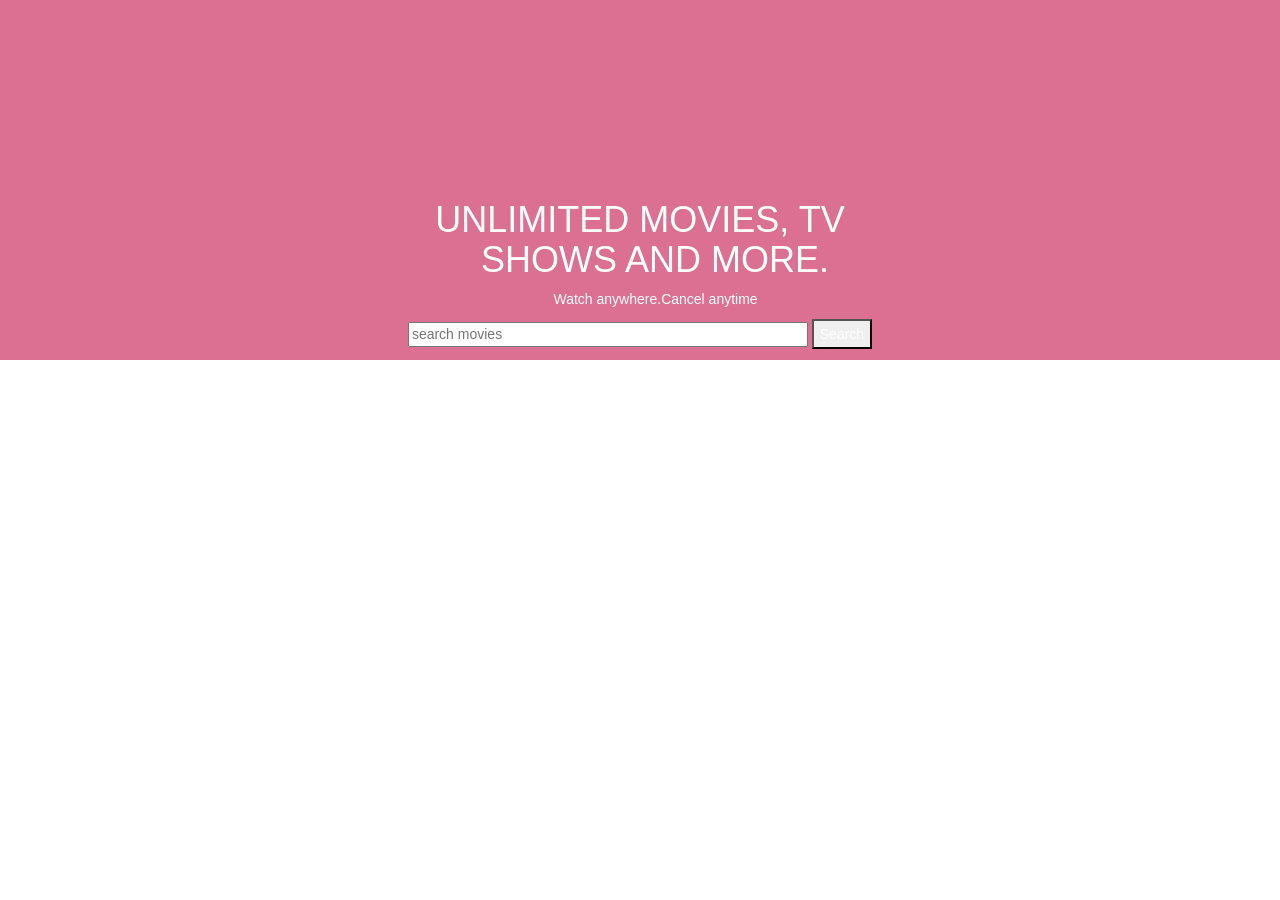
<file: ass/ass.html>
<!DOCTYPE html>
<html lang="en">

<head>
    <meta charset="UTF-8">
    <meta http-equiv="X-UA-Compatible" content="IE=edge">
    <meta name="viewport" content="width=device-width, initial-scale=1.0">
    <title>Document</title>
    <link rel="stylesheet" href="./ass.css">
    <link href="https://cdn.jsdelivr.net/npm/bootstrap@5.2.0-beta1/dist/css/bootstrap.min.css" rel="stylesheet" integrity="sha384-0evHe/X+R7YkIZDRvuzKMRqM+OrBnVFBL6DOitfPri4tjfHxaWutUpFmBp4vmVor" crossorigin="anonymous">

</head>

<body>
    <div id="scr">
        <h1>UNLIMITED MOVIES, TV <br>
            &nbsp;&nbsp;&nbsp;SHOWS AND MORE.</h1>
        <p>&nbsp;&nbsp;&nbsp;&nbsp;&nbsp;&nbsp;&nbsp;&nbsp;Watch anywhere.Cancel anytime</p>
        <input type="text" placeholder="search movies" id="search" style="width: 400px; height: 25px;" onchange="api()">
        <button id="search1" onclick="api()"  style=" height: 30px;">Search</button>
    </div>
    <div id="sec2">
        <div id="movie" class="moviepg"></div>
    </div>
    
    <script src="./ass.js"></script>
    <link rel="stylesheet" href="https://cdn.jsdelivr.net/npm/bootstrap@3.4.1/dist/css/bootstrap.min.css" integrity="sha384-HSMxcRTRxnN+Bdg0JdbxYKrThecOKuH5zCYotlSAcp1+c8xmyTe9GYg1l9a69psu" crossorigin="anonymous">

<!-- Optional theme -->
<link rel="stylesheet" href="https://cdn.jsdelivr.net/npm/bootstrap@3.4.1/dist/css/bootstrap-theme.min.css" integrity="sha384-6pzBo3FDv/PJ8r2KRkGHifhEocL+1X2rVCTTkUfGk7/0pbek5mMa1upzvWbrUbOZ" crossorigin="anonymous">

<!-- Latest compiled and minified JavaScript -->
<script src="https://cdn.jsdelivr.net/npm/bootstrap@3.4.1/dist/js/bootstrap.min.js" integrity="sha384-aJ21OjlMXNL5UyIl/XNwTMqvzeRMZH2w8c5cRVpzpU8Y5bApTppSuUkhZXN0VxHd" crossorigin="anonymous"></script>

</body>

</html>
</file>
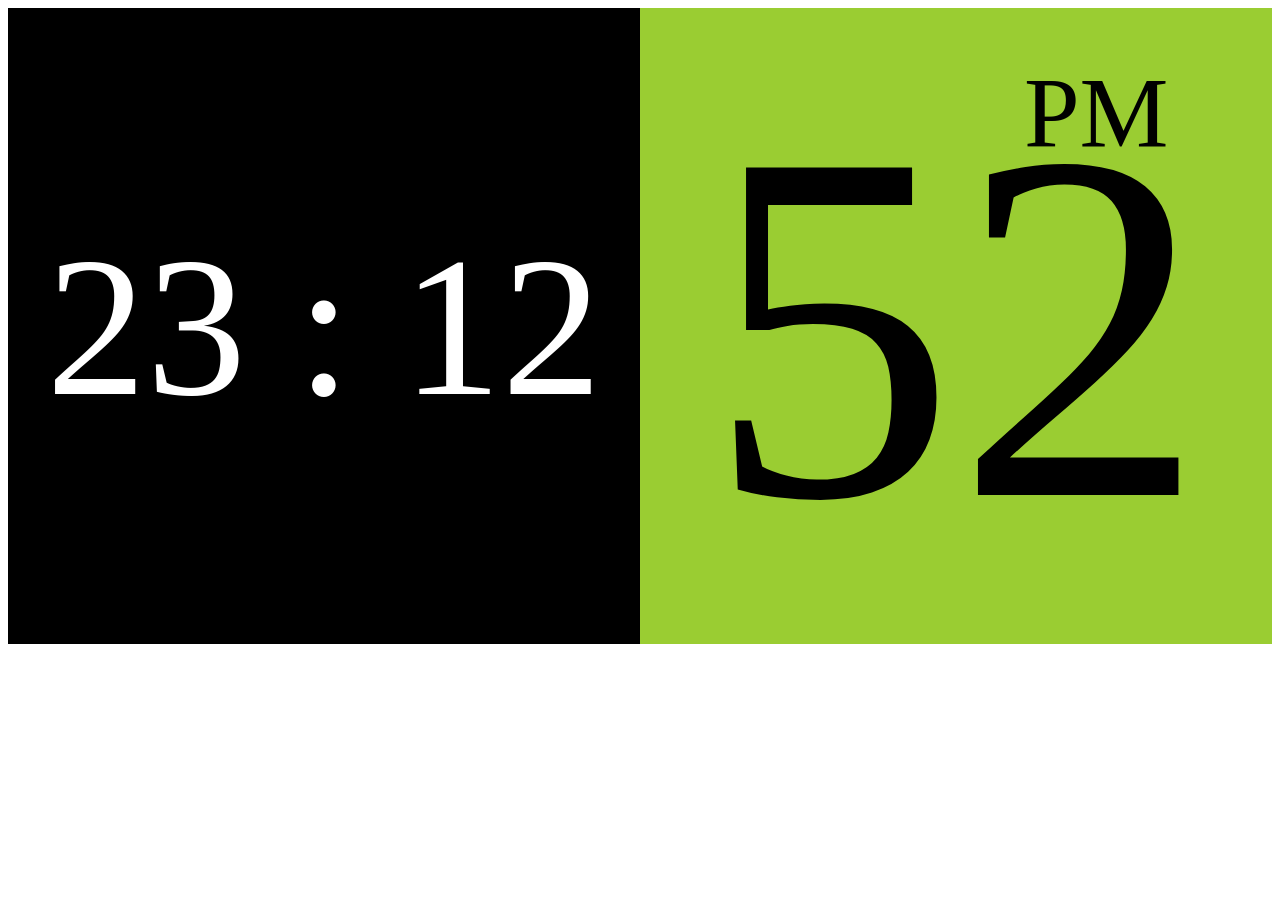
<file: clock/clock.html>
<!DOCTYPE html>
<html lang="en">
<head>
    <meta charset="UTF-8">
    <meta http-equiv="X-UA-Compatible" content="IE=edge">
    <meta name="viewport" content="width=device-width, initial-scale=1.0">
    <title>Document</title>
    <link rel="stylesheet" href="./clock.css">
</head>
<body>
    <div id="d">
        <div id="hrs"></div>
        <div id="sec"></div>
        <div id="ampm"></div>
        <script src="./clock.js"></script>

    </div>
</body>
</html>
</file>
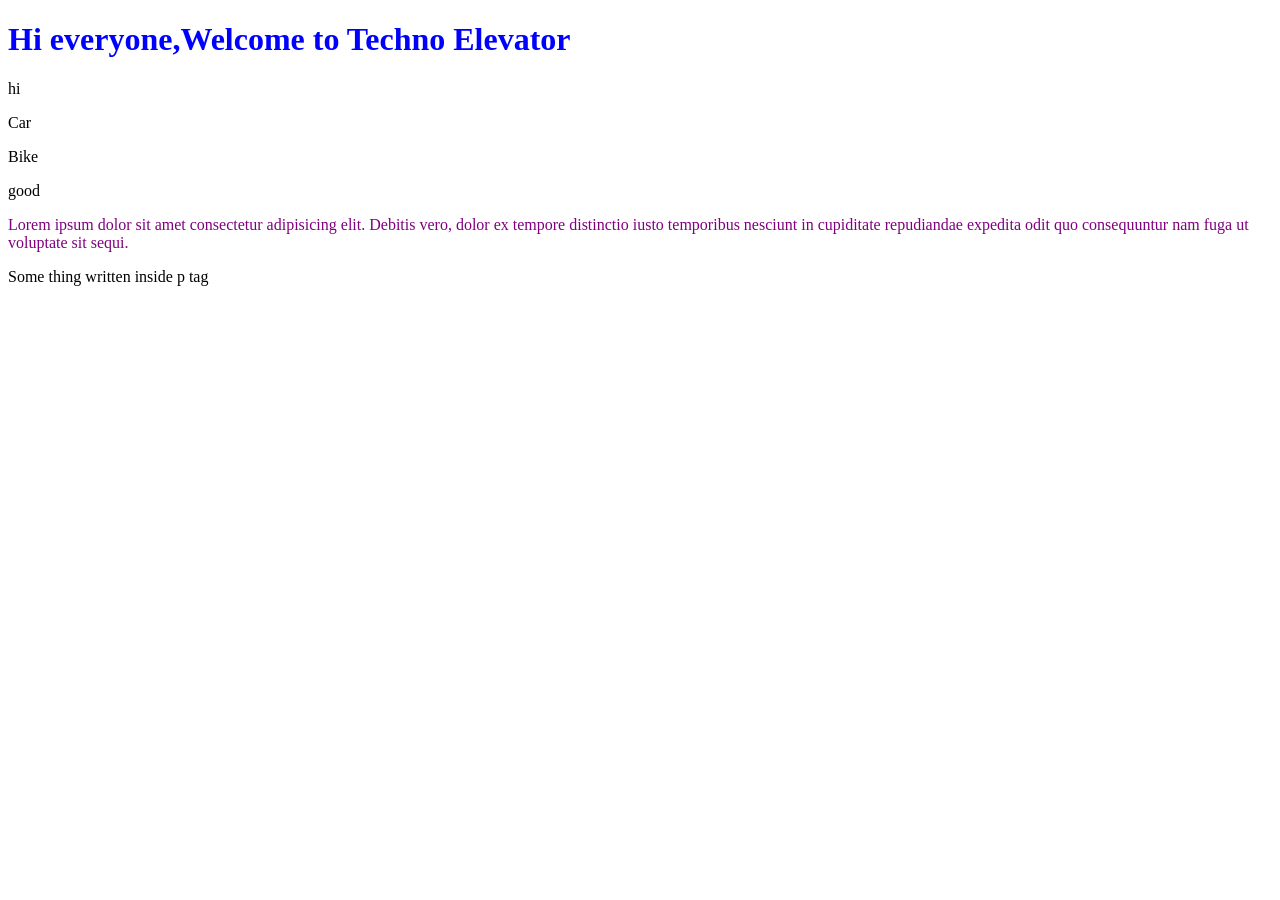
<file: dom/dom.html>
<!DOCTYPE html>
<html lang="en">

<head>
    <meta charset="UTF-8">
    <meta http-equiv="X-UA-Compatible" content="IE=edge">
    <meta name="viewport" content="width=device-width, initial-scale=1.0">
    <title>Document</title>
    <link rel="stylesheet" href="./dom.css">
</head>

<body>
    <h1 id="test">Hi everyone,Welcome to Techno Elevator</h1>
    <p >hi</p>
    <p class="demo">Car</p>
    <p class="demo">Bike</p>
    <p class="demo">good</p>
    <p id="randomText2" class="randomText">Lorem ipsum dolor sit amet consectetur adipisicing elit. Debitis vero, dolor ex tempore distinctio iusto
        temporibus nesciunt in cupiditate repudiandae expedita odit quo consequuntur nam fuga ut voluptate sit sequi.
    </p>
    <script src="./dom.js"></script>
</body>

</html>
</file>
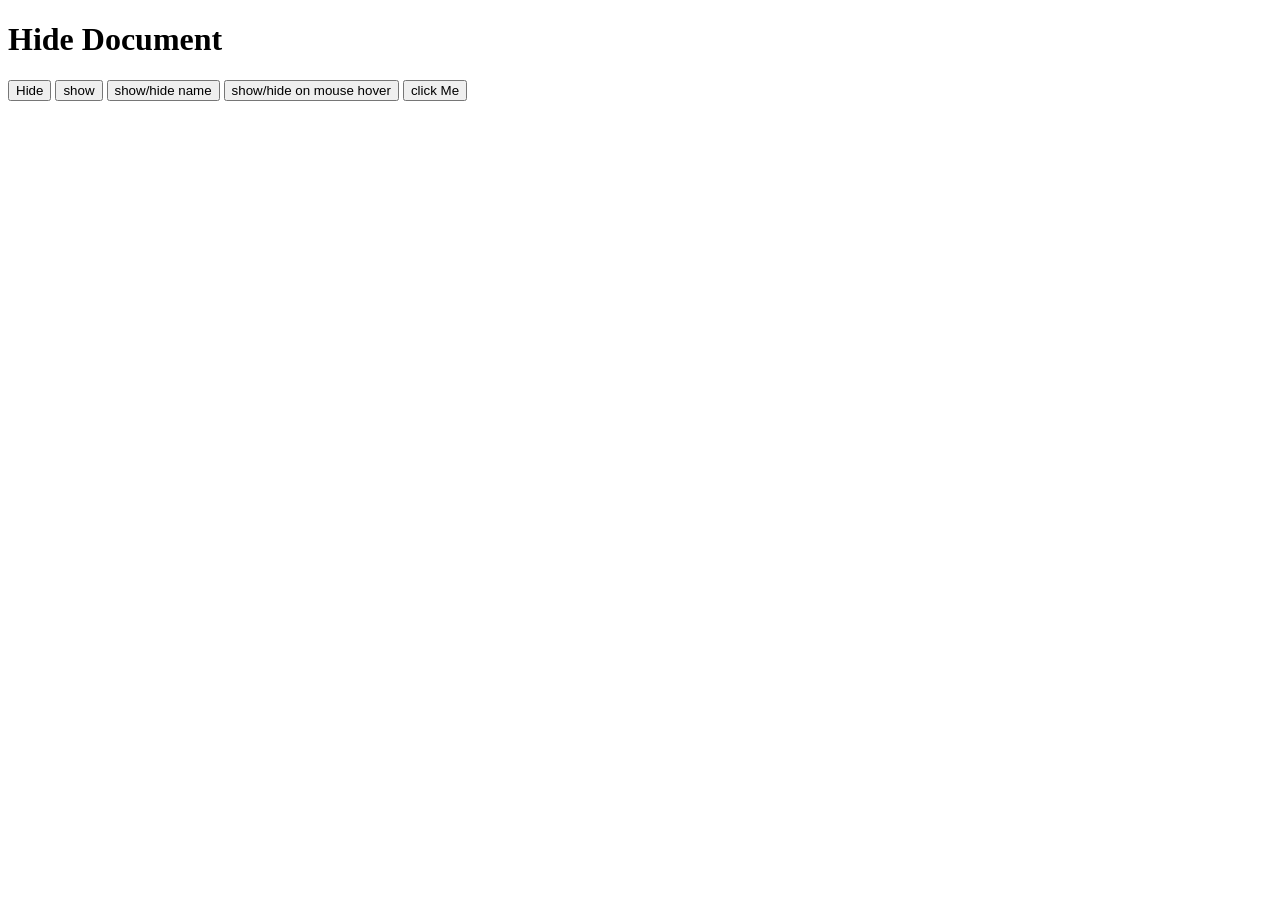
<file: events/evenr.html>
<!DOCTYPE html>
<html lang="en">
<head>
    <meta charset="UTF-8">
    <meta http-equiv="X-UA-Compatible" content="IE=edge">
    <meta name="viewport" content="width=device-width, initial-scale=1.0">
    <title>Document</title>
</head>
<body>
    <h1>Hide Document</h1>
    <button onclick="hideName()">Hide</button>
    <button onclick="showName()">show</button>
     <button onclick="showHideName()">show/hide name</button>
     <button onmouseover="hideName()" onmouseout="showName()">
         show/hide on mouse hover
     </button>
     <button id="uniqueBtn">click Me</button>

    <script src="./event.js"></script>
</body>
</html>
</file>
<file: ass/ass.css>
#scr{
    text-align: center;
    background-color: palevioletred;
    color: white;
    height: 330px;
    padding: 180px;
}
.moviepg{
    display: flex;
    flex-wrap: wrap;
}
#sec2{
    background-color: palevioletred;
}
</file>
<file: clock/clock.css>
#d{
    height: 636px;
    width: 100%;
    overflow: auto;
    margin: auto;
}
#hrs{
    background-color: black;
    color: white;
    width: 50%;
    height: 636px;
    float: left;
    font-size: 200px;
    /* to make font center */
    display: flex;
    align-items: center;
    justify-content: center;
}
#sec{
    background-color: yellowgreen;
    width: 50%;
    height: 636px;
    float: right;
    font-size: 500px;
    /* to make forn center */
    display: flex;
    align-items: center;
    justify-content: center;
}
#ampm{
    font-size: 100px;
    position: absolute;
    left: 80%;
    top: 55px;
    display: flex;
    align-items: flex-end;
    justify-content: right;

}
</file>
<file: dom/dom.css>
.randomText{
    color: purple;
}
.randomText1{
    border:1px solid red;
}
</file>
